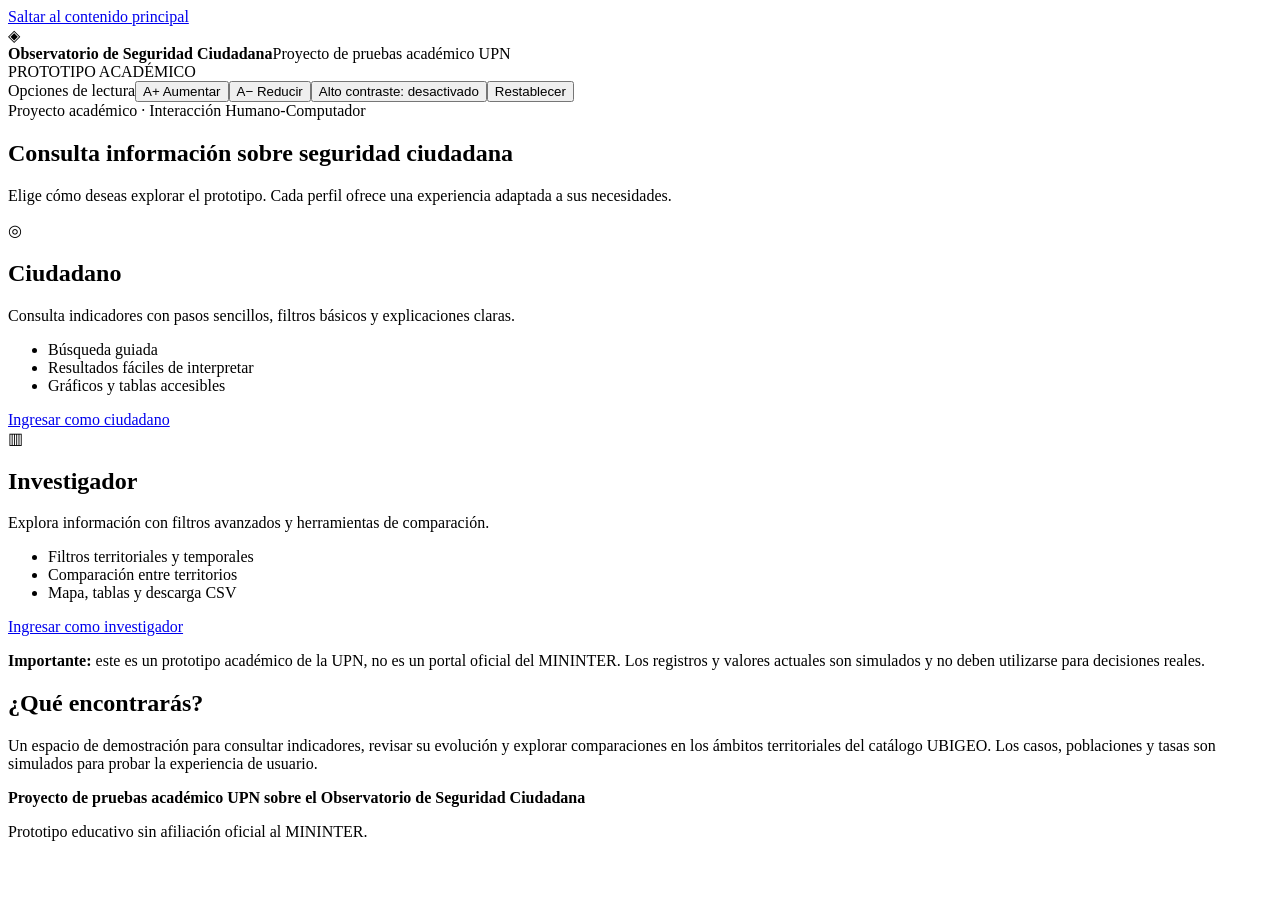
<file: Observatorio_UPN_Mejorado_STS5_Completo_Territorios_MapaCalor/observatorio-mininter-periodos/src/main/resources/templates/index.html>
<!DOCTYPE html>
<html lang="es">
<head>
<meta charset="utf-8"><meta name="viewport" content="width=device-width, initial-scale=1">
<meta name="description" content="Proyecto académico UPN de consulta y exploración de información de seguridad ciudadana.">
<title>Bienvenida | Observatorio de Seguridad Ciudadana · Proyecto académico UPN</title>
<link rel="stylesheet" th:href="@{/css/estilos.css}">
<script defer th:src="@{/js/app.js}"></script>
</head>
<body class="pagina-bienvenida">
<a class="skip" href="#contenido">Saltar al contenido principal</a>
<header class="cabecera">
 <div class="envoltura cabecera-interior">
  <div class="marca"><span class="emblema" aria-hidden="true">◈</span><div><strong>Observatorio de Seguridad Ciudadana</strong><span>Proyecto de pruebas académico UPN</span></div></div>
  <span class="etiqueta">PROTOTIPO ACADÉMICO</span>
 </div>
</header>
<div class="herramientas"><div class="envoltura herramientas-interior"><span>Opciones de lectura</span><button aria-label="Aumentar tamaño de texto" id="texto-mas" type="button">A+ Aumentar</button><button aria-label="Disminuir tamaño de texto" id="texto-menos" type="button">A− Reducir</button><button aria-pressed="false" id="contraste" type="button">Alto contraste: desactivado</button><button id="restablecer" type="button">Restablecer</button></div></div>
<main class="envoltura" id="contenido" tabindex="-1">
 <section class="bienvenida">
  <span class="eyebrow">Proyecto académico · Interacción Humano-Computador</span>
  <h1>Consulta información sobre seguridad ciudadana</h1>
  <p>Elige cómo deseas explorar el prototipo. Cada perfil ofrece una experiencia adaptada a sus necesidades.</p>
  <div class="perfiles">
   <article class="perfil-card">
    <div class="perfil-icono" aria-hidden="true">◎</div>
    <h2>Ciudadano</h2>
    <p>Consulta indicadores con pasos sencillos, filtros básicos y explicaciones claras.</p>
    <ul><li>Búsqueda guiada</li><li>Resultados fáciles de interpretar</li><li>Gráficos y tablas accesibles</li></ul>
    <a class="boton" href="/ciudadano">Ingresar como ciudadano</a>
   </article>
   <article class="perfil-card">
    <div class="perfil-icono" aria-hidden="true">▥</div>
    <h2>Investigador</h2>
    <p>Explora información con filtros avanzados y herramientas de comparación.</p>
    <ul><li>Filtros territoriales y temporales</li><li>Comparación entre territorios</li><li>Mapa, tablas y descarga CSV</li></ul>
    <a class="boton" href="/investigador">Ingresar como investigador</a>
   </article>
  </div>
  <p class="aviso-datos"><strong>Importante:</strong> este es un prototipo académico de la UPN, no es un portal oficial del MININTER. Los registros y valores actuales son simulados y no deben utilizarse para decisiones reales.</p>
 </section>
 <section class="panel">
  <h2>¿Qué encontrarás?</h2>
  <p>Un espacio de demostración para consultar indicadores, revisar su evolución y explorar comparaciones en los ámbitos territoriales del catálogo UBIGEO. Los casos, poblaciones y tasas son simulados para probar la experiencia de usuario.</p>
 </section>
</main>
<footer><div class="envoltura"><strong>Proyecto de pruebas académico UPN sobre el Observatorio de Seguridad Ciudadana</strong><p>Prototipo educativo sin afiliación oficial al MININTER.</p></div></footer>
</body></html>
</file>
